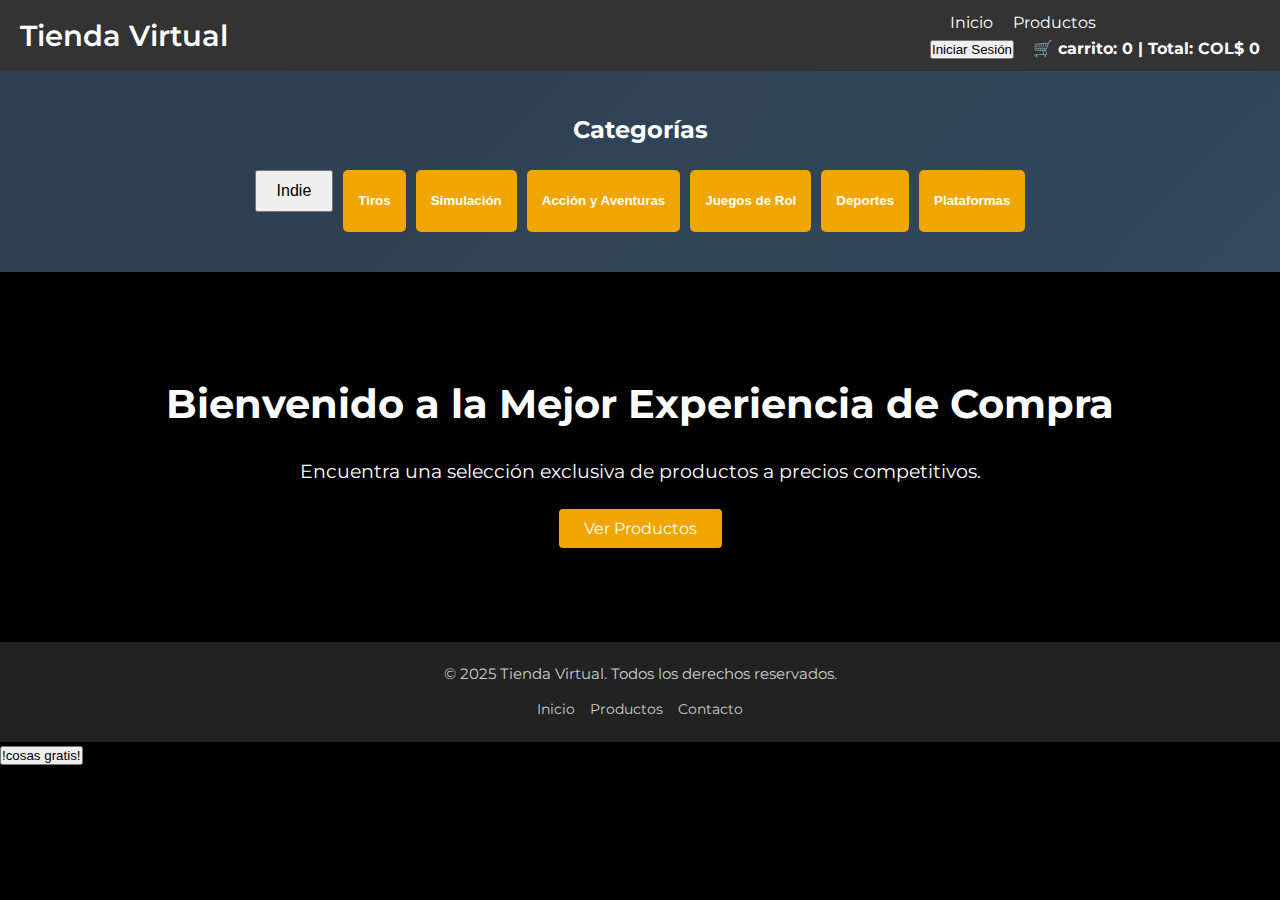
<file: index.html>
<!DOCTYPE html>
<html lang="es">
<head>
  <meta charset="UTF-8" />
  <meta name="viewport" content="width=device-width, initial-scale=1" />
  <title>Tienda Virtual Profesional</title>
  <link href="https://fonts.googleapis.com/css?family=Montserrat:300,400,600&display=swap" rel="stylesheet">
  <style>
    {
    font-family: sans-serif;
    padding: 20px;
  }

  #btn-indie {
    padding: 10px 20px;
    font-size: 16px;
    margin-bottom: 20px;
  }

  .contenedor-productos {
    display: grid;
    grid-template-columns: repeat(auto-fit, minmax(200px, 1fr));
    gap: 20px;
  }

  .producto-info {
    display: none;
    border: 1px solid #ccc;
    padding: 15px;
    border-radius: 10px;
    background-color: #f9f9f9;
    box-shadow: 2px 2px 8px rgba(0,0,0,0.1);
    transition: all 0.3s ease;
  }

  .producto-info h3 {
    margin-top: 0;
  }
    .producto-info {
  display: none;
}

    * {
      margin: 0;
      padding: 0;
      box-sizing: border-box;
    }

    body {
      font-family: 'Montserrat', sans-serif;
      line-height: 1.6;
      color: #fff; /* Texto blanco en todo el cuerpo */
      background-color: #000000; /* Fondo negro en toda la página */
    }

    /* Encabezado con navegación */
    .site-header {
      background-color: #333; /* Fondo oscuro en el encabezado */
      color: #fff; /* Texto blanco en el encabezado */
      padding: 10px 20px;
    }

    .site-header .container {
      display: flex;
      justify-content: space-between;
      align-items: center;
    }

    .logo h1 {
      font-size: 1.8em;
      font-weight: 600;
    }

    .main-nav ul {
      list-style: none;
      display: flex;
      align-items: center;
    }

    .main-nav ul li {
      margin-left: 20px;
    }

    .main-nav ul li a {
      color: #fff; /* Enlaces en blanco */
      text-decoration: none;
      font-size: 1em;
      transition: color 0.3s ease;
    }

    .main-nav ul li a:hover {
      color: #f0a500; /* Color de hover en los enlaces */
    }

    .search-box input {
      padding: 5px;
      border: none;
      border-radius: 4px;
      font-size: 1em;
    }

    /* Contenedor del formulario de inicio de sesión */
    .login-container {
      display: flex;
      justify-content: flex-end;
      align-items: center;
    }

    /* Estilo para el formulario de inicio de sesión */
    .login-form {
      display: flex;
      align-items: center;
    }

    .login-form input {
      padding: 5px;
      margin-right: 5px;
      font-size: 14px;
    }

    .login-form button {
      padding: 5px 10px;
      font-size: 14px;
      cursor: pointer;
    }

    /* Sección Hero */
    .hero {
      background: url('https://via.placeholder.com/1200x500') no-repeat center center/cover;
      color: #fff;
      padding: 100px 0;
      text-align: center;
    }

    .hero h2 {
      font-size: 2.5em;
      margin-bottom: 20px;
    }

    .hero p {
      font-size: 1.2em;
      margin-bottom: 30px;
    }

    .btn-primary {
      background-color: #f0a500;
      color: #fff;
      padding: 10px 25px;
      text-decoration: none;
      border: none;
      border-radius: 4px;
      font-size: 1em;
      transition: background-color 0.3s ease;
      cursor: pointer;
    }

    .btn-primary:hover {
      background-color: #cf8500;
    }

    /* Sección de Productos */
    .productos {
      padding: 60px 0;
      background-color: #222; /* Fondo gris oscuro para la sección de productos */
    }

    .productos h2 {
      text-align: center;
      margin-bottom: 40px;
      font-size: 2em;
      color: #fff; /* Títulos en blanco */
    }

    .producto-grid {
      display: grid;
      grid-template-columns: repeat(auto-fit, minmax(280px, 1fr));
      gap: 20px;
    }

    .producto-card {
      background-color: #333; /* Fondo oscuro para las tarjetas de producto */
      border: 1px solid #444;
      border-radius: 8px;
      overflow: hidden;
      transition: transform 0.3s ease, box-shadow 0.3s ease;
    }

    .producto-card:hover {
      transform: translateY(-5px);
      box-shadow: 0 4px 15px rgba(0,0,0,0.1);
    }

    .producto-card img {
      width: 100%;
      display: block;
    }

    .producto-info {
      padding: 20px;
      text-align: center;
    }

    .producto-info h3 {
      font-size: 1.4em;
      margin-bottom: 10px;
      color: #fff; /* Títulos en blanco */
    }

    .producto-info p {
      font-size: 0.95em;
      color: #bbb; /* Descripción en un gris más claro */
      margin-bottom: 15px;
    }

    .producto-price {
      display: flex;
      align-items: center;
      justify-content: space-between;
    }

    .producto-price span {
      font-size: 1.2em;
      font-weight: 600;
      color: #f0a500; /* Precio en color amarillo */
    }

    .btn-secondary {
      background-color: #2a9d8f;
      color: #fff;
      padding: 7px 15px;
      border: none;
      border-radius: 4px;
      font-size: 0.9em;
      transition: background-color 0.3s ease;
      cursor: pointer;
    }

    .btn-secondary:hover {
      background-color: #21867a;
    }

    /* Sección de Categorías */
    .categorias {
      padding: 40px 20px;
      background: linear-gradient(135deg, #2c3e50, #34495e); /* Gradiente entre dos tonos de azul oscuro */
      text-align: center;
    }

    .categoria-botones {
      display: flex;
      flex-wrap: wrap;
      gap: 10px;
      justify-content: center;
      margin-top: 20px;
    }

    .categoria-btn {
      padding: 10px 15px;
      background-color: #f0a500; /* Color de fondo amarillo */
      color: #fff; /* Asegúrate de que el texto sea blanco */
      border: none;
      border-radius: 5px;
      font-weight: bold;
      cursor: pointer;
      transition: background-color 0.3s ease;
    }

    .categoria-btn:hover {
      background-color: #d48800; /* Cambio a un amarillo más oscuro en hover */
    }

    /* Sección de Contacto */
    .contacto {
      padding: 60px 0;
      background-color: #222; /* Fondo gris oscuro en la sección de contacto */
    }

    .contacto h2 {
      text-align: center;
      margin-bottom: 40px;
      font-size: 2em;
      color: #fff; /* Títulos en blanco */
    }

    .contact-form {
      max-width: 600px;
      margin: auto;
      background-color: #333; /* Fondo oscuro para el formulario */
      padding: 30px;
      border-radius: 8px;
      box-shadow: 0 4px 15px rgba(0,0,0,0.05);
    }

    .contact-form .form-group {
      margin-bottom: 20px;
    }

    .contact-form label {
      display: block;
      margin-bottom: 8px;
      font-size: 1em;
      color: #fff; /* Texto en blanco */
    }

    .contact-form input,
    .contact-form textarea {
      width: 100%;
      padding: 10px;
      border: 1px solid #444;
      border-radius: 4px;
      font-size: 1em;
      background-color: #555; /* Fondo oscuro para los inputs */
      color: #fff; /* Texto en blanco en los inputs */
    }

    .contact-form input:focus,
    .contact-form textarea:focus {
      border-color: #f0a500;
      outline: none;
    }

    .contact-form button {
      display: block;
      width: 100%;
      background-color: #f0a500;
      color: #fff;
      padding: 12px;
      font-size: 1em;
      border: none;
      border-radius: 4px;
      cursor: pointer;
      transition: background-color 0.3s ease;
    }

    .contact-form button:hover {
      background-color: #cf8500;
    }

    /* Pie de Página */
    .site-footer {
      background-color: #222; /* Fondo oscuro en el pie de página */
      color: #ccc; /* Texto gris claro */
      padding: 20px 0;
      text-align: center;
    }

    .site-footer p {
      margin-bottom: 10px;
      font-size: 0.95em;
    }

    .footer-nav {
      list-style: none;
      display: flex;
      align-items: center;
      justify-content: center;
      gap: 15px;
    }

    .footer-nav li a {
      color: #ccc; /* Enlaces en gris claro */
      text-decoration: none;
      font-size: 0.9em;
      transition: color 0.3s ease;
    }

    .footer-nav li a:hover {
      color: #f0a500; /* Color de hover en los enlaces */
    }
  </style>
</head>
<body>

  <header class="site-header">
    <div class="container">
      <div class="logo">
        <h1>Tienda Virtual</h1>
      </div>
      <nav class="main-nav">
        <ul>
          <li><a href="#inicio">Inicio</a></li>
          <li><a href="#productos">Productos</a></li>
          
          
        </ul>
        <button id="login-btn">Iniciar Sesión</button>
      <a href="pagina de compra.html" id="cart-info" style="margin-left: 15px; font-weight: bold; color: white; text-decoration:none; cursor:pointer;">
  🛒 carrito: <span id="cart-count">0</span> | Total: COL$ <span id="cart-total">0</span>
</a>
      </nav>
    </div>
  </header>

  <section class="categorias">
    <h2>Categorías</h2>
    <div class="categoria-botones">
      <button class="btn btn-outline-light" id="btn-indie">Indie</button>
      <button class="categoria-btn">Tiros</button>
      <button class="categoria-btn">Simulación</button>
      <button class="categoria-btn">Acción y Aventuras</button>
      <button class="categoria-btn">Juegos de Rol</button>
      <button class="categoria-btn">Deportes</button>
      <button class="categoria-btn">Plataformas</button>
    </div>
  </section>
    <!-- Hero -->
  <section id="inicio" class="hero">
    <div class="container">
      <h2>Bienvenido a la Mejor Experiencia de Compra</h2>
      <p>Encuentra una selección exclusiva de productos a precios competitivos.</p>
      <a href="#productos" class="btn-primary">Ver Productos</a>
    </div>
  </section>

  <!-- Productos -->
   <div class="producto-info" data-category="indie">
  <section id="productos" class="productos">
    <div class="container">
      <h2>Nuestros Productos Destacados</h2>
      <div class="producto-grid">
        <div class="producto-card">
          <img src="juego1.png" alt="Little Nightmares" />
          <div class="producto-info">
            <h3>Little Nightmares</h3>
            <p>Sumérgete en una aventura oscura y enigmática.</p>
            <div class="producto-price">
              <span>COL$ 77.900 / USD $20.50</span>
              <button class="btn-secondary">Agregar al Carrito</button>
            </div>
          </div>
        </div>
        </div>
        </div>
      </div>
         <div class="producto-info" data-category="indie">
        <div class="producto-card">
          <img src="juego2.png" alt="UNDERTALE" />
          <div class="producto-info">
            <h3>UNDERTALE</h3>
            <p>The RPG game where you don't have to destroy anyone.</p>
            <div class="producto-price">
              <span>COL$ 23.500 / USD $6.20</span>
              <button class="btn-secondary">Agregar al Carrito</button>
            </div>
          </div>
        </div>
        </div>
        <div class="producto-info" data-category="indie">
        <div class="producto-card">
          <img src="juego3.png" alt="Hollow Knight" />
          <div class="producto-info">
            <h3>Hollow Knight</h3>
            <p>Una aventura épica a través de un vasto reino de insectos y héroes que se encuentra en ruinas.</p>
            <div class="producto-price">
              <span>COL$ 37.500 / USD $8.94</span>
              <button class="btn-secondary">Agregar al Carrito</button>
               </div>
            </div>
          </div>
        </div>
        <div class="producto-info" data-category="indie">
        <div class="producto-card">
          <img src="juego4.png"alt="Celeste" />
          <div class="producto-info">
            <h3>Celeste</h3>
            <p>Ayuda a Madeline a sobrevivir a los demonios de su interior en su viaje hasta la cima de la montaña Celeste.</p>
            <div class="producto-price">
              <span>COL$ 47.500 / USD $8.94</span>
             <button class="btn-secondary">Agregar al Carrito</button>
            </div>
          </div>
        </div>
        </div>
        <!-- Agrega más productos aquí -->
      </div>
    </div>
  </section>

  <footer class="site-footer">
    <div class="container">
      <p>&copy; 2025 Tienda Virtual. Todos los derechos reservados.</p>
      <ul class="footer-nav">
        <li><a href="#inicio">Inicio</a></li>
        <li><a href="#productos">Productos</a></li>
        <li><a href="#contacto">Contacto</a></li>
      </ul>
    </div>
  </footer>

  <script>
    document.getElementById('login-btn').addEventListener('click', function() {
      const form = document.getElementById('login-form');
      const overlay = document.getElementById('overlay');

      if (form.style.display === 'flex') {
        form.style.display = 'none';
        overlay.style.display = 'none';
      } else {
        form.style.display = 'flex';
        overlay.style.display = 'block';
      }
    });

    document.getElementById('overlay').addEventListener('click', function() {
      document.getElementById('login-form').style.display = 'none';
      document.getElementById('overlay').style.display = 'none';
    });
  </script>
<script>
let cartCount = 0;
let totalCOP = 0;

const cartBtn = document.getElementById('cart-info');
const cartItemsList = document.getElementById('cart-items');
const cartTotalText = document.getElementById('cart-total');

const addToCartButtons = document.querySelectorAll('.btn-secondary');

const cartProducts = [];

function updateCartDisplay() {
  // Actualizar contador y total en la barra de carrito (solo COP)
  document.getElementById('cart-count').textContent = cartCount;
  document.getElementById('cart-total').textContent = totalCOP.toLocaleString('es-CO');

  // Actualizar lista de productos en panel
  cartItemsList.innerHTML = '';

  cartProducts.forEach(product => {
    const li = document.createElement('li');
    li.style.borderBottom = '1px solid #555';
    li.style.padding = '5px 0';
    li.textContent = `${product.name} - COL$ ${product.priceCOP.toLocaleString('es-CO')}`;
    cartItemsList.appendChild(li);
  });

  // Mostrar totales en panel (solo COP)
  cartTotalText.textContent = `Total: COL$ ${totalCOP.toLocaleString('es-CO')}`;
}

// Listener para botones "Agregar al Carrito"
addToCartButtons.forEach(button => {
  button.addEventListener('click', () => {
    cartCount++;

    // Extraer texto del precio
    const priceText = button.parentElement.querySelector('span').textContent;

    // Obtener COP
    const copMatch = priceText.match(/COL\$ ([0-9.,]+)/);
    let priceCOP = 0;
    if (copMatch) {
      // Convertir formato de moneda a número (quitar puntos de miles y cambiar coma por punto si aplica)
      priceCOP = parseFloat(copMatch[1].replace(/\./g, '').replace(',', '.'));
      totalCOP += priceCOP;
    }

    // Nombre producto
    const productName = button.parentElement.parentElement.querySelector('h3').textContent;

    // Guardar producto
    cartProducts.push({
      name: productName,
      priceCOP: priceCOP
    });

    updateCartDisplay();
  });
});



// Abrir carrito
cartBtn.addEventListener('click', () => {
  if (cartPanel.style.display === 'block') {
    cartPanel.style.display = 'none';
  } else {
    cartPanel.style.display = 'block';
  }
});

// Cerrar carrito
closeCartBtn.addEventListener('click', () => {
  cartPanel.style.display = 'none';
});


</script>
<div id="cart-panel" style="
  display: none;
  position: fixed;
  top: 60px;
  right: 20px;
  width: 320px;
  max-height: 400px;
  overflow-y: auto;
  background-color: #333;
  color: white;
  border-radius: 8px;
  box-shadow: 0 0 10px #f0a500;
  padding: 15px;
  z-index: 1000;
">
  <h3>Carrito de Compras</h3>
  <ul id="cart-items" style="list-style: none; padding-left: 0; margin-bottom: 15px;"></ul>
  <p id="cart-total"></p>
  <button id="close-cart-btn" style="
    background-color: #f0a500;
    border: none;
    padding: 8px 15px;
    border-radius: 5px;
    cursor: pointer;
    color: black;
    font-weight: bold;
  ">Cerrar</button>
</div>
<!-- Overlay para oscurecer fondo -->
<div id="overlay" style="
  display: none;
  position: fixed;
  top: 0; left: 0; right: 0; bottom: 0;
  background-color: rgba(0, 0, 0, 0.7);
  z-index: 999;
"></div>

<div id="login-form" style="
  display: none;
  position: fixed;
  top: 50%;
  left: 50%;
  transform: translate(-50%, -50%);
  background-color: #222;
  padding: 30px;
  border-radius: 10px;
  box-shadow: 0 0 15px #f0a500;
  z-index: 1000;
  width: 320px;
  color: white;
  flex-direction: column;
  font-family: 'Montserrat', sans-serif;
  position: fixed; /* Asegúrate que esté para que el botón absoluto funcione */
">
  <button id="close-login-btn" style="
    position: absolute;
    top: 10px;
    right: 15px;
    background: transparent;
    border: none;
    color: #f0a500;
    font-size: 1.5em;
    font-weight: bold;
    cursor: pointer;
  ">×</button>
  <h2 style="text-align:center; margin-bottom: 20px;">Iniciar Sesión</h2>
  <!-- resto del formulario -->

  <form>
    <label for="email" style="margin-bottom:5px; display:block;">Correo electrónico</label>
    <input type="email" id="email" name="email" required style="width:100%; padding:8px; margin-bottom:15px; border-radius:4px; border:none;">

    <label for="password" style="margin-bottom:5px; display:block;">Contraseña</label>
    <input type="password" id="password" name="password" required style="width:100%; padding:8px; margin-bottom:20px; border-radius:4px; border:none;">

    <button type="submit" style="
      width: 100%;
      padding: 10px;
      background-color: #f0a500;
      border: none;
      color: black;
      font-weight: bold;
      border-radius: 5px;
      cursor: pointer;
      margin-bottom: 15px;
      font-size: 1em;
    ">Entrar</button>
  </form>

  <button id="register-btn" style="
    width: 100%;
    padding: 10px;
    background-color: transparent;
    border: 2px solid #f0a500;
    color: #f0a500;
    font-weight: bold;
    border-radius: 5px;
    cursor: pointer;
    font-size: 1em;
  ">Registrarse</button>
</div>
<script>
  document.getElementById('close-login-btn').addEventListener('click', () => {
    document.getElementById('login-form').style.display = 'none';
    document.getElementById('overlay').style.display = 'none';
  });
</script>
<script>
  let cartCount = 0;
  let totalCOP = 0;

  const cartBtn = document.getElementById('cart-info');
  const cartPanel = document.getElementById('cart-panel');
  const closeCartBtn = document.getElementById('close-cart-btn');
  const cartItemsList = document.getElementById('cart-items');
  const cartTotalText = document.getElementById('cart-total');

  const addToCartButtons = document.querySelectorAll('.btn-secondary');
  const cartProducts = [];

  function updateCartDisplay() {
    document.getElementById('cart-count').textContent = cartCount;
    document.getElementById('cart-total').textContent = totalCOP.toLocaleString('es-CO');

    cartItemsList.innerHTML = '';

    cartProducts.forEach(product => {
      const li = document.createElement('li');
      li.style.borderBottom = '1px solid #555';
      li.style.padding = '5px 0';
      li.textContent = `${product.name} - COL$ ${product.priceCOP.toLocaleString('es-CO')}`;
      cartItemsList.appendChild(li);
    });

    cartTotalText.textContent = `Total: COL$ ${totalCOP.toLocaleString('es-CO')}`;
  }

  addToCartButtons.forEach(button => {
    button.addEventListener('click', () => {
      cartCount++;

      const priceText = button.parentElement.querySelector('span').textContent;
      const copMatch = priceText.match(/COL\$ ([0-9.,]+)/);
      let priceCOP = 0;

      if (copMatch) {
        priceCOP = parseFloat(copMatch[1].replace(/\./g, '').replace(',', '.'));
        totalCOP += priceCOP;
      }

      const productName = button.closest('.producto-info').querySelector('h3').textContent;

      cartProducts.push({
        name: productName,
        priceCOP: priceCOP
      });

      updateCartDisplay();
    });
  });

  cartBtn.addEventListener('click', () => {
    cartPanel.style.display = cartPanel.style.display === 'block' ? 'none' : 'block';
  });

  closeCartBtn.addEventListener('click', () => {
    cartPanel.style.display = 'none';
  });
</script>
<script>
  const indieBtn = document.getElementById('btn-indie');
  const productos = document.querySelectorAll('.producto-info');

  indieBtn.addEventListener('click', () => {
    productos.forEach(producto => {
      const categoria = producto.dataset.category;
      if (categoria === 'indie') {
        producto.style.display = 'block';
      } else {
        producto.style.display = 'none';
      }
    });
  });
</script>

</body> 
<button>!cosas gratis!</button>
</body>
</html>
</file>
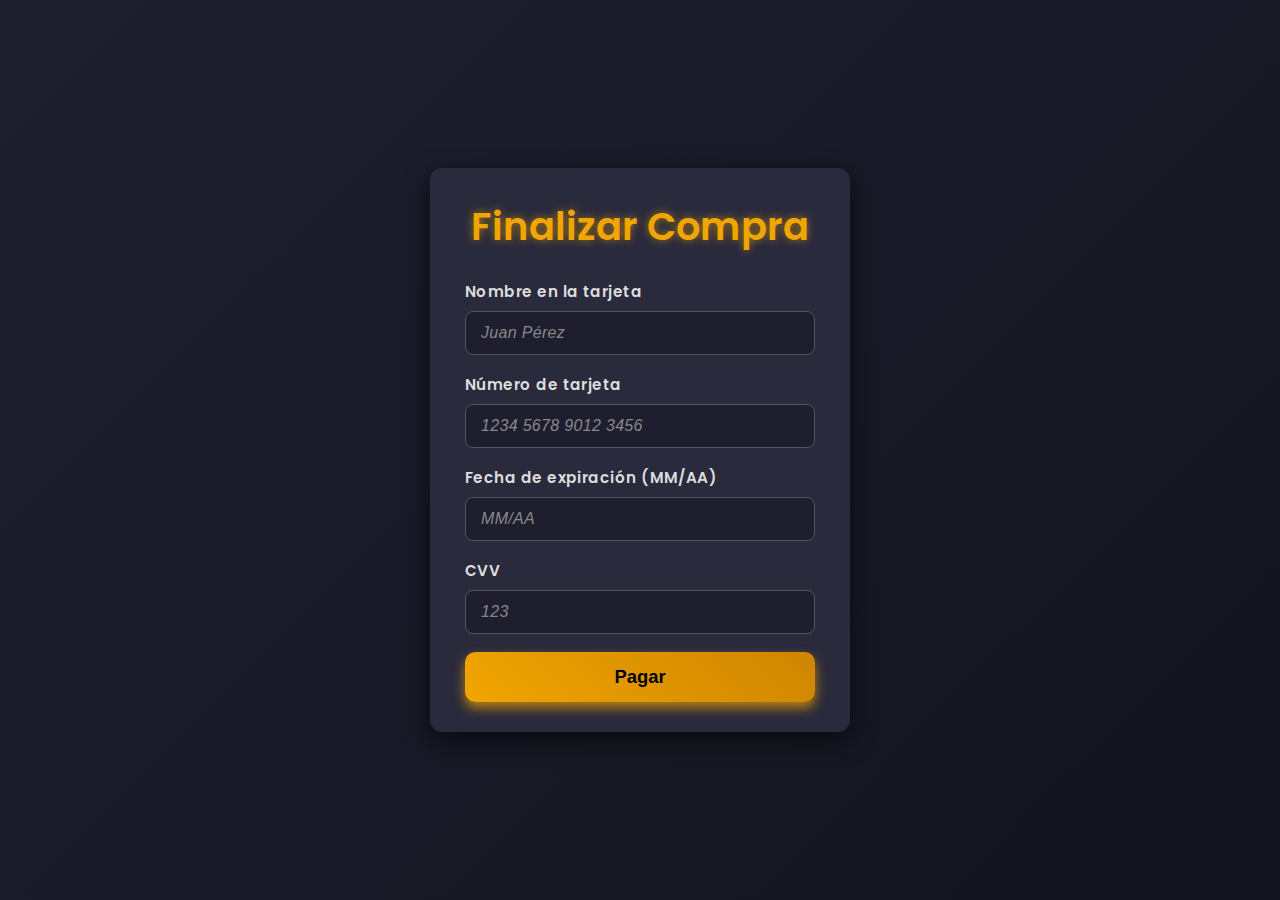
<file: pagina de compra.html>
<!DOCTYPE html>
<html lang="es">
<head>
  <meta charset="UTF-8" />
  <meta name="viewport" content="width=device-width, initial-scale=1" />
  <title>Finalizar Compra</title>
  <style>
    @import url('https://fonts.googleapis.com/css2?family=Poppins:wght@400;600&display=swap');

    /* Reset básico */
    * {
      box-sizing: border-box;
      margin: 0;
      padding: 0;
    }

    body {
      font-family: 'Poppins', sans-serif;
      background: linear-gradient(135deg, #1e1e2f, #14141f);
      color: #f0f0f5;
      min-height: 100vh;
      display: flex;
      justify-content: center;
      align-items: center;
      padding: 30px;
    }

    .container {
      background-color: #2a2a3d;
      border-radius: 12px;
      box-shadow: 0 8px 24px rgba(0,0,0,0.6);
      max-width: 420px;
      width: 100%;
      padding: 30px 35px;
      transition: background-color 0.3s ease;
    }

    .container:hover {
      background-color: #3a3a57;
    }

    h1 {
      text-align: center;
      font-weight: 600;
      font-size: 2.4rem;
      margin-bottom: 25px;
      color: #f0a500;
      text-shadow: 0 0 8px #f0a500a0;
    }

    form label {
      display: block;
      font-weight: 600;
      margin-bottom: 8px;
      color: #ddd;
      font-size: 0.95rem;
      letter-spacing: 0.03em;
    }

    form input {
      width: 100%;
      padding: 12px 15px;
      margin-bottom: 18px;
      border-radius: 8px;
      border: 1.5px solid #555;
      background-color: #1e1e2f;
      color: #eee;
      font-size: 1rem;
      transition: border-color 0.25s ease, box-shadow 0.25s ease;
      outline: none;
      font-weight: 400;
      letter-spacing: 0.02em;
    }

    form input::placeholder {
      color: #888;
      font-style: italic;
    }

    form input:focus {
      border-color: #f0a500;
      box-shadow: 0 0 8px #f0a500a0;
      background-color: #27273d;
    }

    button {
      width: 100%;
      padding: 14px 0;
      background: linear-gradient(45deg, #f0a500, #cf8500);
      border: none;
      border-radius: 10px;
      color: #000;
      font-weight: 700;
      font-size: 1.15rem;
      cursor: pointer;
      box-shadow: 0 6px 12px rgba(240,165,0,0.7);
      transition: background 0.3s ease, box-shadow 0.3s ease;
    }

    button:hover {
      background: linear-gradient(45deg, #cf8500, #a96c00);
      box-shadow: 0 8px 18px rgba(171,119,0,0.9);
    }

    /* Responsive */
    @media (max-width: 480px) {
      .container {
        padding: 25px 20px;
      }

      h1 {
        font-size: 2rem;
      }
    }
  </style>
</head>
<body>
  <div class="container">
    <h1>Finalizar Compra</h1>
    <form id="payment-form" novalidate>
      <label for="card-name">Nombre en la tarjeta</label>
      <input type="text" id="card-name" name="card-name" required placeholder="Juan Pérez" />

      <label for="card-number">Número de tarjeta</label>
      <input type="text" id="card-number" name="card-number" pattern="\d{16}" placeholder="1234 5678 9012 3456" required />

      <label for="expiry-date">Fecha de expiración (MM/AA)</label>
      <input type="text" id="expiry-date" name="expiry-date" pattern="(0[1-9]|1[0-2])\/?([0-9]{2})" placeholder="MM/AA" required />

      <label for="cvv">CVV</label>
      <input type="text" id="cvv" name="cvv" pattern="\d{3}" placeholder="123" required />

      <button type="submit">Pagar</button>
    </form>
  </div>

  <script>
    document.getElementById('payment-form').addEventListener('submit', function(e) {
      e.preventDefault();

      if (!this.checkValidity()) {
        alert('Por favor, complete todos los campos correctamente.');
        return;
      }

      alert('Pago realizado con éxito. ¡Gracias por su compra!');
      // Aquí podrías redirigir o limpiar carrito, etc.
    });
  </script>
</body>
</html>
</file>
